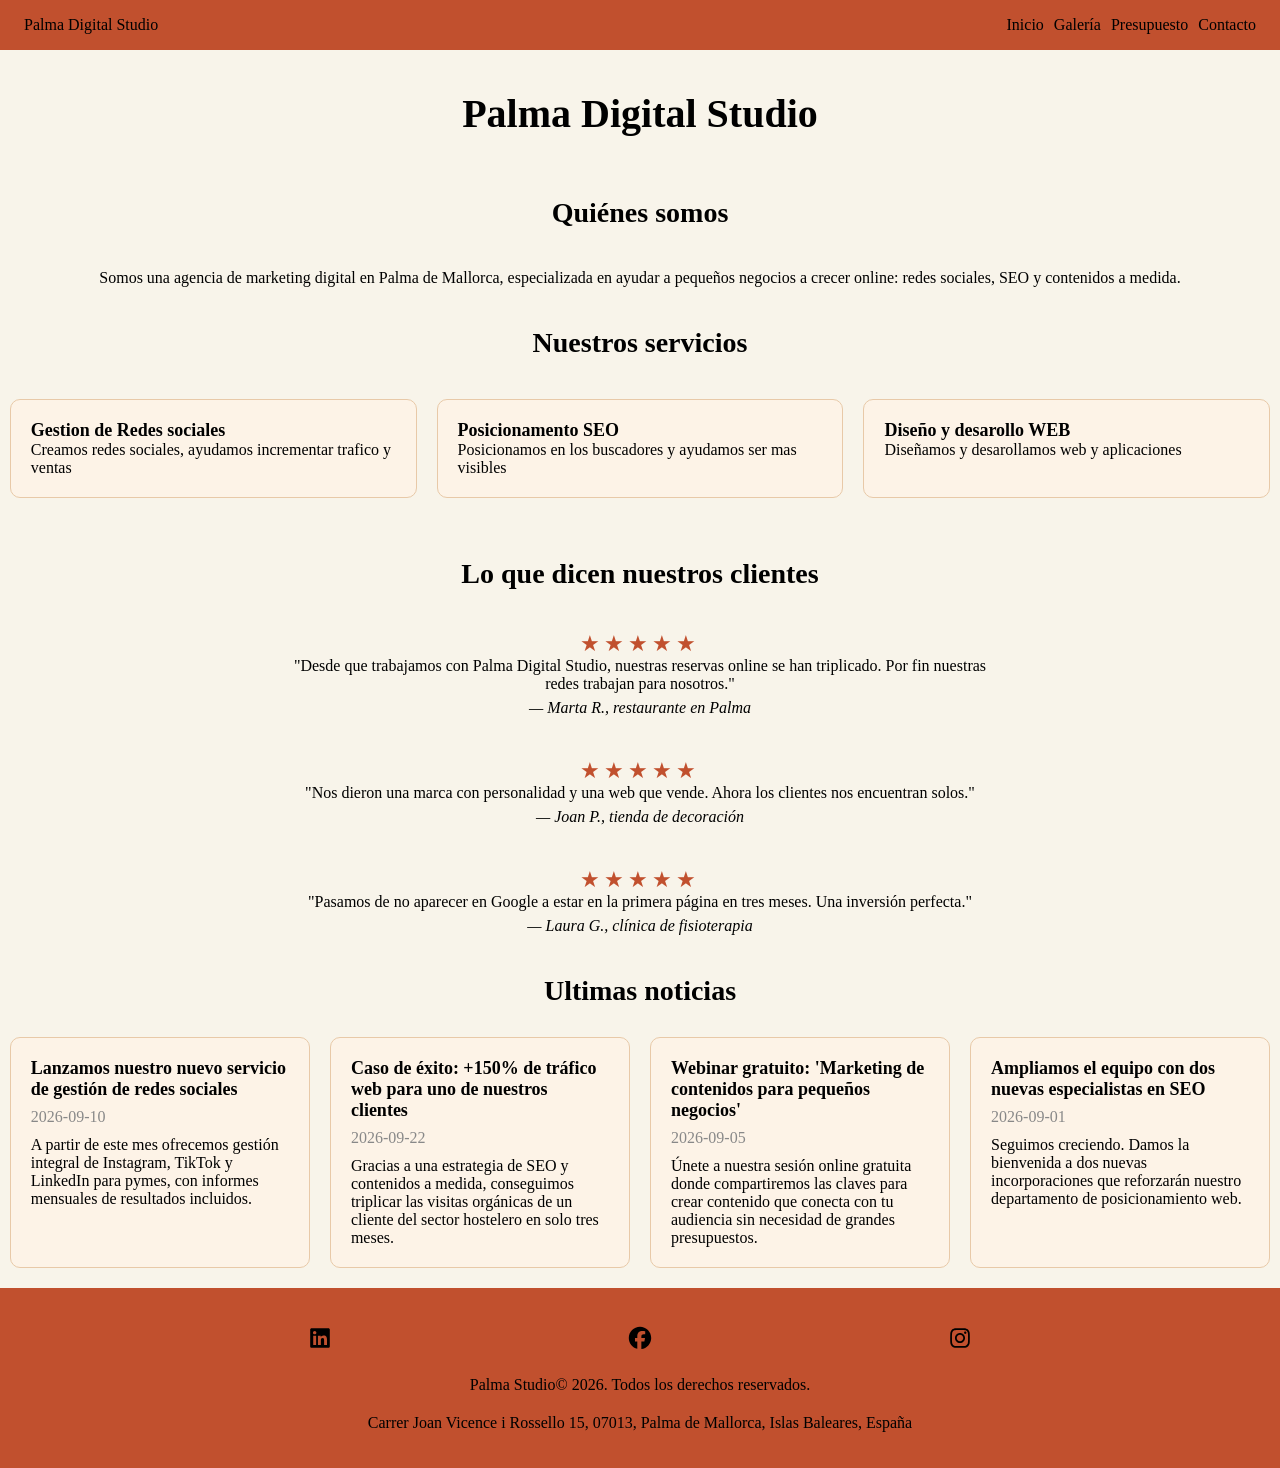
<file: index.html>
<!DOCTYPE html>
<html lang="es">
<head>
    <meta charset="UTF-8">
    <meta name="viewport" content="width=device-width, initial-scale=1.0">
    <link rel="stylesheet" href="css/styles.css">
    <title>Inicio</title>
</head>
<body>
    <!-- HEADER -->
     <!-- Menú de navegación: class="active" marca la página en la que esta usuario -->
    <nav class="navigacion_principal">
        <div class="logo">Palma Digital Studio</div>
        <ul>
            <li><a href="index.html" class="active">Inicio</a></li>
            <li><a href="views/galeria.html">Galería</a></li>
            <li><a href="views/presupuesto.html">Presupuesto</a></li>
            <li><a href="views/contacto.html">Contacto</a></li>
        </ul>
    </nav>
    <!-- MAIN -->
    <main>
        <!--contenedor que envuelve todo el contenido principal-->
        <div class="container-main">
            <!--titulo principal de la pagina y de la web en general-->
             <h1>Palma Digital Studio</h1>
            <!--SECCION: TARJETAS-->
            <!--agrupa las secciones "quiénes somos", "servicios" y "testimonios"-->
            <div id="tarjetas">
            
                <!-- SECCIÓN 1: Quiénes somos -->
                <section id="quienes-somos">
                <h2>Quiénes somos</h2>
                <p>Somos una agencia de marketing digital en Palma de Mallorca, especializada en ayudar
                a pequeños negocios a crecer online: redes sociales, SEO y contenidos a medida.</p>
                </section>

                <!--SECCION 2: Servicios-->
                <!--Muestra servicios los servicios principales enlas tarjetas-->
                 <section id="servicios">
                    <h2>Nuestros servicios</h2>

                    <div class="lista-servicios">
                        <div class="servicio-card card">
                            <h3>Gestion de Redes sociales</h3>
                            <p>Creamos redes sociales, ayudamos incrementar trafico y ventas</p>
                        </div>

                        <div class="servicio-card card">
                            <h3>Posicionamento SEO</h3>
                            <p>Posicionamos en los buscadores y ayudamos ser mas visibles</p>
                        </div>

                        <div class="servicio-card card">
                            <h3>Diseño y desarollo WEB</h3>
                            <p>Diseñamos y desarollamos web y aplicaciones</p>
                        </div>
                    </div>
                </section>

                <!-- SECCIÓN 3: Testimonios-->
                 <!--esta seccion muestra testimonios de los clientes, uso "blockquote" para comentarios de los demas-->
                <section id="testimonios">
                    <h2>Lo que dicen nuestros clientes</h2>
                    <blockquote>
                        <p class="estrellas">★★★★★</p>
                        <p>"Desde que trabajamos con Palma Digital Studio, nuestras reservas online se han triplicado. Por fin nuestras redes trabajan para nosotros."</p>
                        <p class="autor">— Marta R., restaurante en Palma</p>
                    </blockquote>

                    <blockquote>
                        <p class="estrellas">★★★★★</p>
                        <p>"Nos dieron una marca con personalidad y una web que vende. Ahora los clientes nos encuentran solos."</p>
                        <p class="autor">— Joan P., tienda de decoración</p>
                    </blockquote>

                    <blockquote>
                        <p class="estrellas">★★★★★</p>
                        <p>"Pasamos de no aparecer en Google a estar en la primera página en tres meses. Una inversión perfecta."</p>
                        <p class="autor">— Laura G., clínica de fisioterapia</p>
                    </blockquote>
                </section>
            </div>

            <!-- SECCIÓN 4: Noticias-->
             <h2 class="titulo-noticias">Ultimas noticias</h2>

        <!-- Este div está vacío porque se rellena con noticias.js,
        que carga las noticias desde data/noticias.json con fetch -->
        <div id="noticias">
         
        </div>
        </div>
    </main>
    
    <!-- FOOTER -->
    <footer>
        <!-- Enlaces a redes sociales con iconos SVG de Font Awesome.
        El aria-label indica a los lectores de pantalla que red es cada icono -->
        <div class="redes_sociales">
            <!--LINKEDIN-->
            <a href="https://linkedin.com/ficcio" aria-label="LinkedIn">
                <svg xmlns="http://www.w3.org/2000/svg" viewBox="0 0 640 640">
                <!--!Font Awesome Free 7.3.1 by @fontawesome - https://fontawesome.com License - https://fontawesome.com/license/free Copyright 2026 Fonticons, Inc.-->
                <path d="M512 96L127.9 96C110.3 96 96 110.5 96 128.3L96 511.7C96 529.5 110.3 544 127.9 544L512 544C529.6 544 544 529.5 544 511.7L544 128.3C544 110.5 529.6
                96 512 96zM231.4 480L165 480L165 266.2L231.5 266.2L231.5 480L231.4 480zM198.2 160C219.5 160 236.7 177.2 236.7 198.5C236.7 219.8 219.5 237 198.2 237C176.9 237
                159.7 219.8 159.7 198.5C159.7 177.2 176.9 160 198.2 160zM480.3 480L413.9 480L413.9 376C413.9 351.2 413.4 319.3 379.4 319.3C344.8 319.3 339.5 346.3 339.5 374.2L339.5 480L273.1 480L273.1 266.2L336.8 
                266.2L336.8 295.4L337.7 295.4C346.6 278.6 368.3 260.9 400.6 260.9C467.8
                 260.9 480.3 305.2 480.3 362.8L480.3 480z"/></svg> 
            </a>

            <!--FACEBOOK-->
            <a href="https://facebook.com/ficcio" aria-label="Facebook">
                <svg xmlns="http://www.w3.org/2000/svg" viewBox="0 0 640 640">

                <!--!Font Awesome Free 7.3.1 by @fontawesome - https://fontawesome.com License - https://fontawesome.com/license/free Copyright 2026 Fonticons, Inc.-->
                <path d="M576 320C576 178.6 461.4 64 320 64C178.6 64 64 178.6 64 320C64
                440 146.7 540.8 258.2 568.5L258.2 398.2L205.4 398.2L205.4 320L258.2 320L258.2 286.3C258.2
                199.2 297.6 158.8 383.2 158.8C399.4 158.8 427.4 162 438.9 165.2L438.9 236C432.9 235.4 422.4 235 
                409.3 235C367.3 235 351.1 250.9 351.1 292.2L351.1 320L434.7 320L420.3 398.2L351 398.2L351 574.1C477.8 558.8 576 450.9 576 320z"/></svg>
            </a>

            <!--INSTAGRAM-->
            <a href="https://instagram.com/ficcio" aria-label="Instagram">
                <svg xmlns="http://www.w3.org/2000/svg" viewBox="0 0 640 640">
                <!--!Font Awesome Free 7.3.1 by @fontawesome - https://fontawesome.com License - https://fontawesome.com/license/free Copyright 2026 Fonticons, Inc.-->
                <path d="M320.3 205C256.8 204.8 205.2 256.2 205 319.7C204.8 383.2 256.2 434.8 319.7 435C383.2 435.2 434.8 383.8 435 320.3C435.2 256.8 383.8 205.2 320.3 
                205zM319.7 245.4C360.9 245.2 394.4 278.5 394.6 319.7C394.8 360.9 361.5 394.4 320.3 394.6C279.1 394.8 245.6 361.5 245.4 320.3C245.2 279.1 278.5 245.6 319.7 
                245.4zM413.1 200.3C413.1 185.5 425.1 173.5 439.9 173.5C454.7 173.5 466.7 185.5 466.7 200.3C466.7 215.1 454.7 227.1 439.9 227.1C425.1 227.1 413.1 215.1 413.1 
                200.3zM542.8 227.5C541.1 191.6 532.9 159.8 506.6 133.6C480.4 107.4 448.6 99.2 412.7 97.4C375.7 95.3 264.8 95.3 227.8 97.4C192 99.1 160.2 107.3
                133.9 133.5C107.6 159.7 99.5 191.5 97.7 227.4C95.6 264.4 95.6 375.3 97.7 412.3C99.4 448.2 107.6 480 133.9 506.2C160.2 532.4 191.9 540.6 227.8 542.4C264.8 544.5 
                375.7 544.5 412.7 542.4C448.6 540.7 480.4 532.5 506.6 506.2C532.8 480 541 448.2 542.8 412.3C544.9 375.3 544.9 264.5 542.8 227.5zM495 452C487.2 471.6 472.1 486.7 
                452.4 494.6C422.9 506.3 352.9 503.6 320.3 503.6C287.7 503.6 217.6 506.2 188.2 494.6C168.6 486.8 153.5 471.7 145.6 452C133.9 422.5 136.6 352.5 136.6 319.9C136.6 287.3 
                134 217.2 145.6 187.8C153.4 168.2 168.5 153.1 188.2 145.2C217.7 133.5 287.7 136.2 320.3 136.2C352.9 136.2 423 133.6 452.4 145.2C472 153 487.1 168.1 495 187.8C506.7 217.3
                504 287.3 504 319.9C504 352.5 506.7 422.6 495 452z"/></svg>

            </a>

        </div>
        <!-- Copyright y dirección de la empresa -->
        <div class="aviso-legal-direccion">
        <p> Palma Studio© 2026. Todos los derechos reservados.</p>
        <p>
            Carrer Joan Vicence i Rossello 15, 07013, Palma de Mallorca, Islas Baleares, España
        </p>
        </div>


    </footer>
    <!--carga el script de las noticias al final del body,
    de esta manera el HTML ya estara cargado cuando se ejecute.-->
    <script src="js/noticias.js"></script>
</body>
</html>
</file>
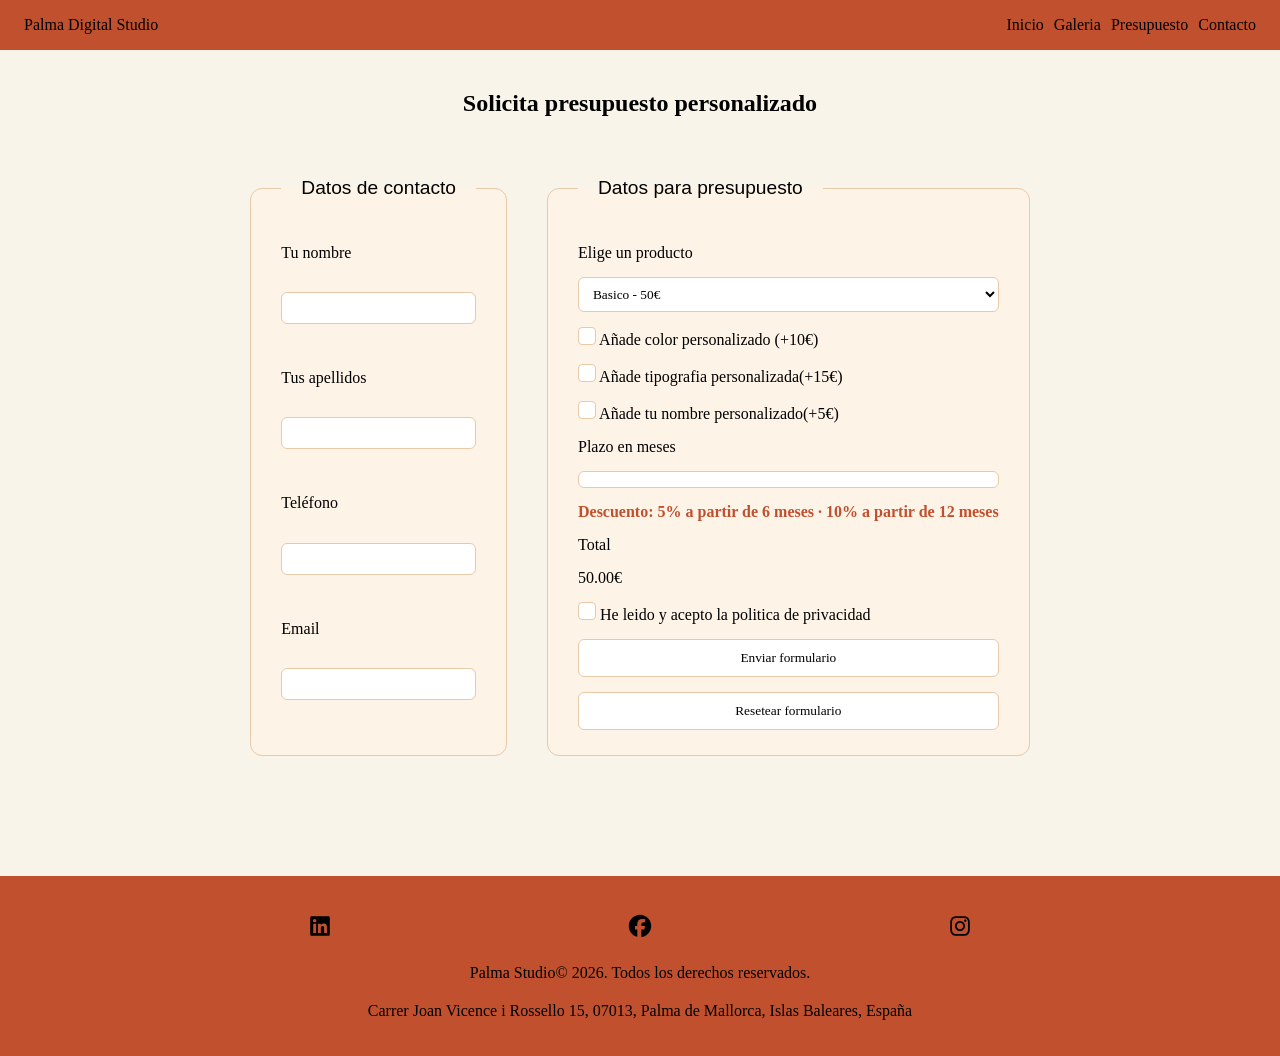
<file: views/presupuesto.html>
<!DOCTYPE html>
<html lang="es">
<head>
    <meta charset="UTF-8">
    <meta name="viewport" content="width=device-width, initial-scale=1.0">
    <link rel="stylesheet" href="../css/styles.css">
    <title>Presupuesto</title>
</head>
<body>
    <!-- HEADER -->
     <!-- Menú de navegación: class="active" marca la página en la que esta usuario -->
    <nav class="navigacion_principal">
        <div class="logo">Palma Digital Studio</div>
        <ul>
            <li><a href="../index.html">Inicio</a></li>
            <li><a href="galeria.html">Galeria</a></li>
            <li><a href="presupuesto.html"  class="active">Presupuesto</a></li>
            <li><a href="contacto.html">Contacto</a></li>
        </ul>
    </nav>
    <!-- MAIN -->
    <main>
        <!--contenedor principal-->
        <div class="contenedor">
        <!--sección del formulario para pedir presupuesto.-->
        <section id="presupuesto">
            <h1 class="cabecera">Solicita presupuesto personalizado</h1>
            <!--formulario tiene dos partes: datos de contacto y datos del presupuesto-->
            <form id="form-presupuesto">
                <!--<fieldset> agrupa varios campos de un formulario que están relacionados entre sí,
                y en <legend> esta el  título de ese grupo.-->
                <fieldset>
                    <legend>Datos de contacto</legend>
                    <!--pedimos datos personales y luego validaremos con JS-->
                    <!-- En los span vacíos el JS avisa con los mensajes de error si el dato no es válido.-->
                    <label for="nombre">Tu nombre</label>
                    <input type="text" id="nombre" maxlength="15" minlength="2" required>
                    <span class="error" id="error-nombre"></span>

                    <label for="apellidos">Tus  apellidos</label>
                    <input type="text" id="apellidos" maxlength="15" minlength="2" required>
                    <span class="error" id="apellidos-error"></span>

                    <label for="telefono">Teléfono</label>
                    <input type="number" id="telefono" required>
                    <span class="error" id="telefono-error"></span>

                    <label for="email">Email</label>
                    <input type="email" id="email" required>
                    <span class="error" id="email-error"></span>
                </fieldset>

               
                <fieldset>
                    <legend>Datos para presupuesto</legend>
                    <label for="producto">Elige un producto</label>
                    <!--cada opción guarda su precio en data-precio, y el JS lo lee para calcular el total.-->
                    <select id="producto" name="producto">
                        <option value="basico" data-precio="50">Basico - 50€</option>
                        <option value="estandar" data-precio="100">Estandar - 100€</option>
                        <option value="premium" data-precio="200">Premium - 200€</option>
                        <option value="profesional" data-precio="300">Profesional - 300€</option>
                    </select>
                    <!-- 
                CHECKBOX: servicios opcionales, y que cada uno sumara su data-precio al total.
                y  cada extra es un checkbox independiente, con su propia label -->
                <label>
                    <input type="checkbox" id="extraColor" name="extras" value="color" data-precio="10">
                    Añade color personalizado (+10€)
                </label>

                <label>
                    <input type="checkbox" id="extraTipografia"   name="extras" value="tipografia" data-precio="15">
                    Añade tipografia personalizada(+15€)
                </label>

                <label>
                    <input type="checkbox" id="extraNombre" name="extras" value="nombe" data-precio="5">
                    Añade tu nombre personalizado(+5€)
                </label>

                <!-- PLAZOS
                según los meses se aplica un descuento del 5% o del 10%.
                Uso input numerico para que usuario pueda escribir dentro un numero de meses.
                -->

                <label for="plazo">Plazo en meses</label>
                <input type="number" id="plazo" name="plazo" min="1" max="24">
                <p class="aviso-descuento">Descuento: 5% a partir de 6 meses · 10% a partir de 12 meses</p>

                <!-- OUTPUT: Esta etiqueta uso para calcular TOTAL -->
                <label for="total">Total</label>
                <output id="total" name="total">0€</output>

                <!-- REQUIRED: Es obligatorio y sin marcar esta casilla, formulario no se enviara -->
                <label>
                    <input type="checkbox" id="aceptoCondiciones" name="condiciones" required>
                    He leido y acepto la politica de privacidad
                </label>

                <!-- Botón para enviar el formulario -->
                 <button type="submit">Enviar formulario</button>

                 <!-- Boton para limpiar los campos -->
                  <button type="reset">Resetear formulario</button>
                </fieldset>
            </form>
        </section>
        </div>
    </main>
    <!-- FOOTER -->
    <footer>
        <!-- Enlaces a redes sociales con iconos SVG de Font Awesome.
        El aria-label indica a los lectores de pantalla que red es cada icono -->
        <div class="redes_sociales">
            <!--LINKEDIN-->
            <a href="https://linkedin.com/ficcio" aria-label="LinkedIn">
                <svg xmlns="http://www.w3.org/2000/svg" viewBox="0 0 640 640">
                <!--!Font Awesome Free 7.3.1 by @fontawesome - https://fontawesome.com License - https://fontawesome.com/license/free Copyright 2026 Fonticons, Inc.-->
                <path d="M512 96L127.9 96C110.3 96 96 110.5 96 128.3L96 511.7C96 529.5 110.3 544 127.9 544L512 544C529.6 544 544 529.5 544 511.7L544 128.3C544 110.5 529.6
                96 512 96zM231.4 480L165 480L165 266.2L231.5 266.2L231.5 480L231.4 480zM198.2 160C219.5 160 236.7 177.2 236.7 198.5C236.7 219.8 219.5 237 198.2 237C176.9 237
                159.7 219.8 159.7 198.5C159.7 177.2 176.9 160 198.2 160zM480.3 480L413.9 480L413.9 376C413.9 351.2 413.4 319.3 379.4 319.3C344.8 319.3 339.5 346.3 339.5 374.2L339.5 480L273.1 480L273.1 266.2L336.8 
                266.2L336.8 295.4L337.7 295.4C346.6 278.6 368.3 260.9 400.6 260.9C467.8
                 260.9 480.3 305.2 480.3 362.8L480.3 480z"/></svg> 
            </a>

            <!--FACEBOOK-->
            <a href="https://facebook.com/ficcio" aria-label="Facebook">
                <svg xmlns="http://www.w3.org/2000/svg" viewBox="0 0 640 640">

                <!--!Font Awesome Free 7.3.1 by @fontawesome - https://fontawesome.com License - https://fontawesome.com/license/free Copyright 2026 Fonticons, Inc.-->
                <path d="M576 320C576 178.6 461.4 64 320 64C178.6 64 64 178.6 64 320C64
                440 146.7 540.8 258.2 568.5L258.2 398.2L205.4 398.2L205.4 320L258.2 320L258.2 286.3C258.2
                199.2 297.6 158.8 383.2 158.8C399.4 158.8 427.4 162 438.9 165.2L438.9 236C432.9 235.4 422.4 235 
                409.3 235C367.3 235 351.1 250.9 351.1 292.2L351.1 320L434.7 320L420.3 398.2L351 398.2L351 574.1C477.8 558.8 576 450.9 576 320z"/></svg>
            </a>

            <!--INSTAGRAM-->
            <a href="https://instagram.com/ficcio" aria-label="Instagram">
                <svg xmlns="http://www.w3.org/2000/svg" viewBox="0 0 640 640">
                <!--!Font Awesome Free 7.3.1 by @fontawesome - https://fontawesome.com License - https://fontawesome.com/license/free Copyright 2026 Fonticons, Inc.-->
                <path d="M320.3 205C256.8 204.8 205.2 256.2 205 319.7C204.8 383.2 256.2 434.8 319.7 435C383.2 435.2 434.8 383.8 435 320.3C435.2 256.8 383.8 205.2 320.3 
                205zM319.7 245.4C360.9 245.2 394.4 278.5 394.6 319.7C394.8 360.9 361.5 394.4 320.3 394.6C279.1 394.8 245.6 361.5 245.4 320.3C245.2 279.1 278.5 245.6 319.7 
                245.4zM413.1 200.3C413.1 185.5 425.1 173.5 439.9 173.5C454.7 173.5 466.7 185.5 466.7 200.3C466.7 215.1 454.7 227.1 439.9 227.1C425.1 227.1 413.1 215.1 413.1 
                200.3zM542.8 227.5C541.1 191.6 532.9 159.8 506.6 133.6C480.4 107.4 448.6 99.2 412.7 97.4C375.7 95.3 264.8 95.3 227.8 97.4C192 99.1 160.2 107.3
                133.9 133.5C107.6 159.7 99.5 191.5 97.7 227.4C95.6 264.4 95.6 375.3 97.7 412.3C99.4 448.2 107.6 480 133.9 506.2C160.2 532.4 191.9 540.6 227.8 542.4C264.8 544.5 
                375.7 544.5 412.7 542.4C448.6 540.7 480.4 532.5 506.6 506.2C532.8 480 541 448.2 542.8 412.3C544.9 375.3 544.9 264.5 542.8 227.5zM495 452C487.2 471.6 472.1 486.7 
                452.4 494.6C422.9 506.3 352.9 503.6 320.3 503.6C287.7 503.6 217.6 506.2 188.2 494.6C168.6 486.8 153.5 471.7 145.6 452C133.9 422.5 136.6 352.5 136.6 319.9C136.6 287.3 
                134 217.2 145.6 187.8C153.4 168.2 168.5 153.1 188.2 145.2C217.7 133.5 287.7 136.2 320.3 136.2C352.9 136.2 423 133.6 452.4 145.2C472 153 487.1 168.1 495 187.8C506.7 217.3
                504 287.3 504 319.9C504 352.5 506.7 422.6 495 452z"/></svg>

            </a>

        </div>
        <!-- Copyright y dirección de la empresa -->
        <div class="aviso-legal-direccion">
        <p> Palma Studio© 2026. Todos los derechos reservados.</p>
        <p>
            Carrer Joan Vicence i Rossello 15, 07013, Palma de Mallorca, Islas Baleares, España
        </p>
        </div>


    </footer>
    <!-- JS hace la validación y el cálculo -->
    <script src="../js/presupuesto.js"></script>
</body>
</html>
</file>
<file: css/styles.css>
/*============================================================
                    ESTILOS GENERALES
    (se aplican a las 4 páginas: index, galería,
     presupuesto y contacto)
============================================================*/

/* Reset: quito margenes por defecto y hago que el padding
   y el borde cuenten dentro del ancho de cada elemento */
* {
    margin: 0;
    padding: 0;
    box-sizing: border-box;
}

/* Body en columna y con altura minima de pantalla completa,
   para que el footer quede siempre abajo */
body {
    display: flex;
    flex-direction: column;
    min-height: 100vh;
    background-color: rgb(248, 244, 234);
}

/* Main ocupa todo el espacio libre entre el menú y el footer */
main {
    flex: 1;
    display: flex;
    justify-content: center;
    background-color: rgb(248, 244, 234);
}

/* Contenedor de galería, presupuesto y contacto: centrado
   y sin salirse de la pantalla en movil (max-width 90%) */
.contenedor {
    width: 1200px;
    max-width: 90%;
    margin: 20px auto;
    background-color: rgb(248, 244, 234);
}

/* Títulos h1 de galería, presupuesto y contacto */
.cabecera {
    margin-top: 20px;
}


/*============================================================
                    MENÚ DE NAVEGACIÓN
============================================================*/

/* Menú fijo arriba (sticky) con el logo a la izquierda
   y los enlaces a la derecha */
.navigacion_principal {
    display: flex;
    flex-direction: row;
    gap: 40px;
    position: sticky;
    top: 0;
    z-index: 100; /* queda por encima del contenido al hacer scroll */
    background-color: #C1502E;
    padding: 16px 24px;
    justify-content: space-between;
    align-items: center;
}

/* Enlaces del menú sin subrayado y con el color del texto */
.navigacion_principal a {
    text-decoration: none;
    color: inherit;
}

/* Lista de enlaces en fila y sin viñetas */
ul {
    display: flex;
    justify-content: space-evenly;
    gap: 10px;
    list-style: none;
}


/*============================================================
                    INDEX (PORTADA)
============================================================*/

/* Título principal de la portada */
.container-main h1 {
    text-align: center;
    padding-top: 20px;
    padding-bottom: 20px;
    font-size: 2.5rem;
    margin-top: 20px;
}

/* Agrupa quiénes somos, servicios y testimonios en columna */
#tarjetas {
    display: flex;
    flex-direction: column;
    gap: 20px;
}

/* Sección quiénes somos, centrada */
#quienes-somos {
    display: flex;
    flex-direction: column;
    align-items: center;
    gap: 40px;
    padding: 40px 0 0;
}

/* Sección de servicios, centrada */
#servicios {
    display: flex;
    flex-direction: column;
    align-items: center;
    gap: 40px;
    padding: 20px 0;
}

/* Tarjetas de servicios en fila; si no caben, bajan a otra linea */
.lista-servicios {
    display: flex;
    gap: 20px;
    flex-wrap: wrap;
    justify-content: center;
}

/* Cada tarjeta de servicio ocupa el mismo ancho (minimo 200px) */
.servicio-card {
    flex: 1;
    min-width: 200px;
}

/* Estilo común de tarjetas (servicios y noticias) */
.card {
    background-color: #FDF3E7;
    border: 1px solid #E8C9A8;
    border-radius: 10px;
    padding: 20px;
}

/* Tamaño de los titulos h2 de la portada */
#quienes-somos h2,
#servicios h2,
#testimonios h2,
.container-main > h2 {
    font-size: 28px;
}

/* Tamaño de los titulos h3 dentro de las tarjetas */
.servicio-card h3,
.noticia-card h3 {
    font-size: 18px;
}

/* Sección de testimonios, centrada */
#testimonios {
    display: flex;
    flex-direction: column;
    align-items: center;
    gap: 40px;
    padding-top: 20px;
    padding-bottom: 20px;
}

/* Reseñas centradas y con ancho maximo para que se lean bien */
#testimonios blockquote {
    text-align: center;
    max-width: 700px;
}

/* Estrellas de valoración en terracota */
.estrellas {
    color: #C1502E;
    font-size: 1.4rem;
    letter-spacing: 4px;
}

/* Nombre del cliente de la reseña en cursiva */
.autor {
    font-style: italic;
    margin-top: 6px;
}

/* Titulo "Últimas noticias" */
.titulo-noticias {
    text-align: center;
    font-size: 28px;
    padding-top: 20px;
    padding-bottom: 10px;
}

/* Cuadricula de noticias (las crea noticias.js):
   columnas de mínimo 250px que se adaptan al ancho */
#noticias {
    display: grid;
    grid-template-columns: repeat(auto-fit, minmax(250px, 1fr));
    gap: 20px;
    padding: 20px 0;
}

/* Separación bajo el titulo de cada noticia */
.noticia-card h3 {
    margin-bottom: 8px;
}

/* Fecha de la noticia en gris */
.noticia-card .noticia-fecha {
    margin-bottom: 10px;
    color: #888;
}


/*============================================================
                          GALERÍA
============================================================*/

/* Sección de la galeria */
#galeria {
    background-color: transparent;
    border: none;
    padding: 20px 0;
}

/* Titulo de la galeria centrado */
#galeria .cabecera {
    text-align: center;
    padding: 20px;
}

/* Cuadrícula de miniaturas: 2 columnas en ordenador y 1 en móvil,
   con ancho máximo de 900px y centrada */
#grid-galeria {
    display: grid;
    grid-template-columns: repeat(auto-fit, minmax(300px, 1fr));
    gap: 16px;
    padding: 20px;
    max-width: 900px;
    margin: 0 auto;
}

/* Miniaturas ocupan todo el ancho de su columna y se ven enteras, sin recortar */
.galeria-thumb {
    width: 100%;
    height: auto;
    object-fit: cover;
    border-radius: 8px;
    cursor: pointer;
    transition: transform 0.2s ease, box-shadow 0.2s ease;
}

/* Efecto al pasar el ratón: la imagen crece un poco y aparece sombra */
.galeria-thumb:hover {
    transform: scale(1.03);
    box-shadow: 0 4px 12px rgba(0, 0, 0, 0.2);
}

/* Modal: fondo oscuro a pantalla completa, oculto hasta que jQuery lo muestra */
.modal-oculto {
    display: none;
    position: fixed;
    top: 0;
    left: 0;
    width: 100%;
    height: 100%;
    background: rgba(0, 0, 0, 0.9);
    z-index: 200; /* por encima del menú (z-index 100) */
}

/* Imagen grande del modal, centrada en horizontal y vertical */
#modal-imagen {
    max-width: 85%;
    max-height: 85%;
    display: block;
    margin: 0 auto;
    position: relative;
    top: 50%;
    transform: translateY(-50%);
    border-radius: 4px;
    box-shadow: 0 8px 30px rgba(0, 0, 0, 0.5);
}

/* Botón X para cerrar el modal, arriba a la derecha */
#cerrar-modal {
    position: absolute;
    top: 24px;
    right: 32px;
    color: white;
    font-size: 2.5rem;
    font-weight: 300;
    line-height: 1;
    cursor: pointer;
}


/*============================================================
                        PRESUPUESTO
============================================================*/

/* Sección del presupuesto: título y formulario centrados */
#presupuesto {
    display: flex;
    flex-direction: column;
    flex-wrap: wrap;
    align-items: center;
    gap: 20px;
}

/* Formulario con los dos fieldset uno al lado del otro
   (en pantallas pequeñas bajan uno debajo del otro) */
#form-presupuesto {
    display: flex;
    flex-wrap: wrap;
    gap: 40px;
    padding: 40px;
    margin-top: -20px;
    margin-bottom: 60px;
}

/* Cada grupo de campos del formulario, en una columna */
fieldset {
    display: grid;
    grid-template-columns: 1fr;
    gap: 15px;
    border: 1px solid #E8C9A8;
    background-color: #FDF3E7;
    border-radius: 12px;
    padding: 25px 30px;
}

/* Título de cada grupo de campos */
legend {
    font-family: Arial, Helvetica, sans-serif;
    font-size: larger;
    font-weight: 400;
    padding: 20px 20px;
}

/* Campos de texto */
input {
    border: 1px solid #E8C9A8;
    border-radius: 6px;
}

/* Campo activo: borde terracota en lugar del contorno azul del navegador */
input:focus {
    border: 2px solid #C1502E;
    outline: none;
}

/* Quito el fondo de color que pone el navegador al autocompletar */
input:-webkit-autofill {
    -webkit-box-shadow: 0 0 0 1000px #fff inset;
}

/* Checkbox personalizado: quito el estilo del navegador */
input[type="checkbox"] {
    appearance: none;
    width: 18px;
    height: 18px;
    border: 1px solid #E8C9A8;
    border-radius: 4px;
    background-color: #fff;
    cursor: pointer;
}

/* Checkbox marcado: se rellena de terracota */
input[type="checkbox"]:checked {
    background-color: #C1502E;
    border-color: #C1502E;
}

/* Desplegable de productos */
select {
    border: 1px solid #E8C9A8;
    border-radius: 6px;
    padding: 8px 10px;
    background-color: #fff;
    font-family: inherit;
}

/* Desplegable activo: borde terracota */
select:focus {
    border: 2px solid #C1502E;
    outline: none;
}

/* Botones de enviar y resetear */
button {
    border: 1px solid #E8C9A8;
    border-radius: 6px;
    padding: 10px 20px;
    background-color: #fff;
    font-family: inherit;
    cursor: pointer;
}

/* Botón al pasar el ratón: borde terracota */
button:hover {
    border: 2px solid #C1502E;
}

/* Botón al pulsarlo: borde terracota y fondo beige */
button:active {
    border: 2px solid #C1502E;
    background-color: #FDF3E7;
}

/* Aviso de descuentos según el plazo, en terracota para destacarlo */
.aviso-descuento {
    color: #C1502E;
    font-weight: bold;
}


/*============================================================
                          CONTACTO
============================================================*/

/* Sección de contacto: mapa y datos centrados en columna */
#contacto {
    display: flex;
    flex-direction: column;
    align-items: center;
    justify-content: center;
    gap: 30px;
}

/* Contenedor del mapa de Leaflet: necesita una altura fija para verse */
#map {
    height: 400px;
    width: 100%;
}

/* Panel de indicaciones de la ruta, más pequeño */
.leaflet-routing-container {
    max-width: 90%;
    font-size: 0.85rem;
}

/* Dirección, telefono y email centrados */
.datos-contacto {
    text-align: center;
    margin-bottom: 40px;
    padding: 10px;
}

/* Más espacio entre líneas en los datos de contacto */
.datos-contacto p {
    line-height: 1.8;
}


/*============================================================
                           FOOTER
============================================================*/

/* Footer terracota, igual que el menú */
footer {
    background-color: #C1502E;
    padding: 16px 24px;
}

/* Iconos de redes sociales en fila y repartidos */
.redes_sociales {
    display: flex;
    justify-content: space-evenly;
    align-items: center;
    gap: 10px;
    margin-top: 20px;
}

/* Tamaño de los iconos SVG */
.redes_sociales svg {
    width: 28px;
    height: 28px;
}

/* Copyright y dirección, centrados en columna */
.aviso-legal-direccion {
    display: flex;
    flex-direction: column;
    align-items: center;
    gap: 20px;
    margin-top: 20px;
    margin-bottom: 20px;
}
</file>
